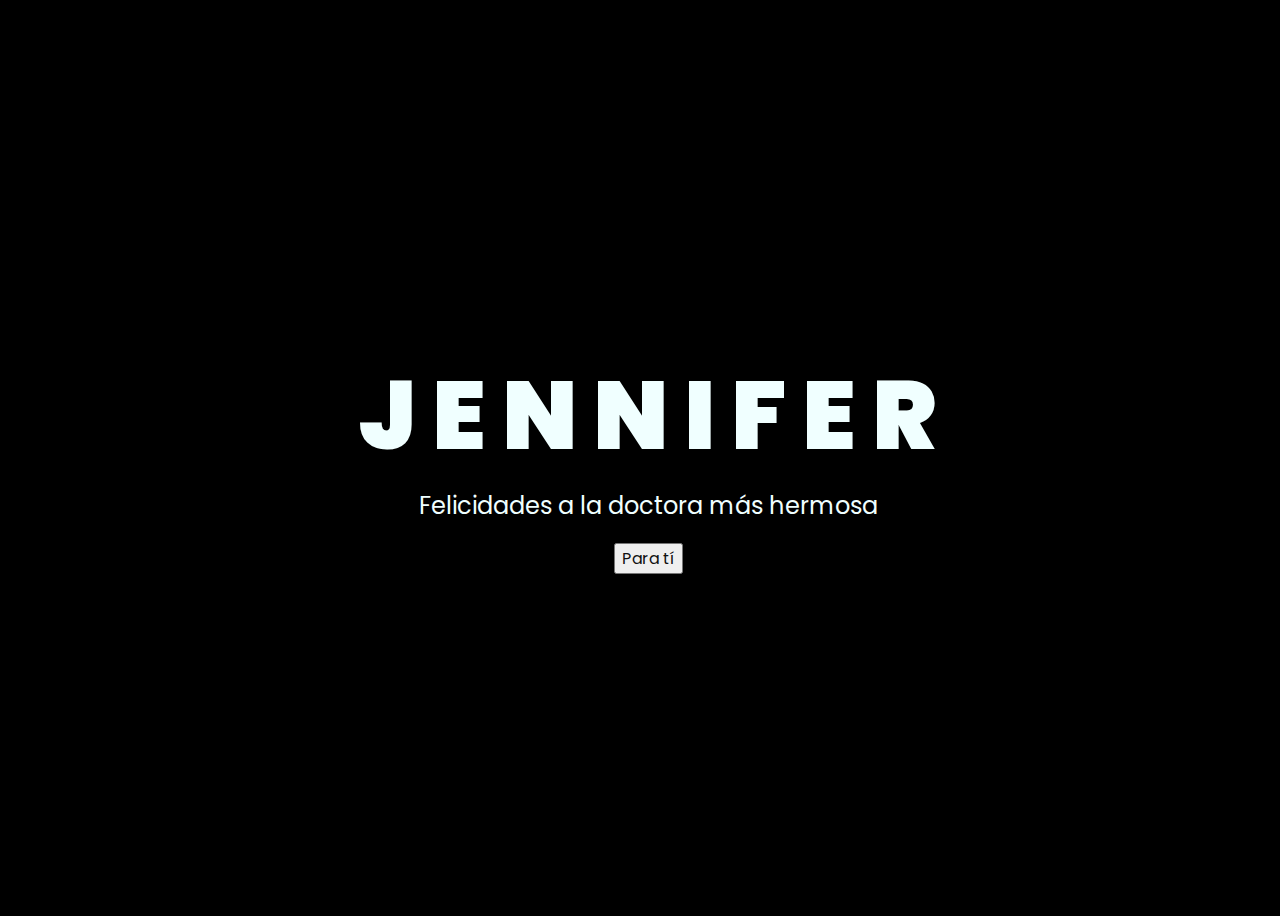
<file: index.html>
<!DOCTYPE html>
<html lang="en">
<head>
    <meta charset="UTF-8">
    <meta http-equiv="X-UA-Compatible" content="IE=edge">
    <meta name="viewport" content="width=device-width, initial-scale=1.0">
    <link rel="stylesheet" href="css/style.css">
    <link rel="icon" href="img/flowers.png" type="image/x-icon">
    <title>Flowers</title>
</head>
<body>
    <div class="greetings">
    <!-- silahkan menambah kata sesuai keinginan dengan <span>text...</span -->
        <span>J</span>
        <span>E</span>
        <span>N</span>
        <span>N</span>
        <span>I</span>
        <span>F</span>
        <span>E</span>
        <span>R</span>
    </div>
    <div class="description">
        <span>Felicidades a la doctora más hermosa</span>
    </div>
    <div class="button">
        <button>
            <a href="flower.html">Para tí</a>
        </button>
        
    </div>
</body>
</html>
</file>
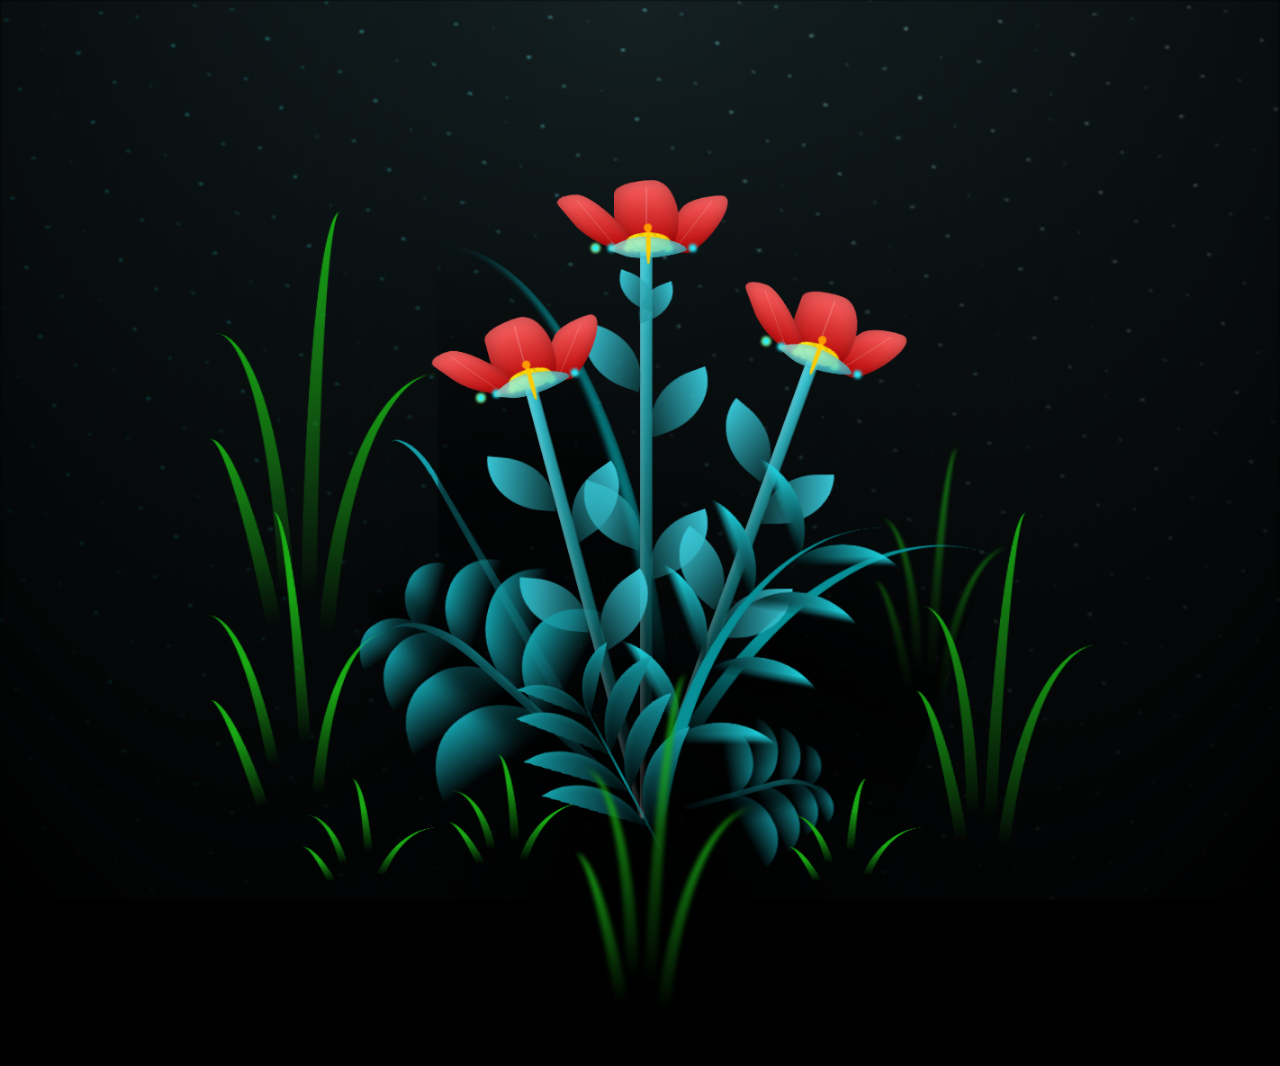
<file: flower.html>
<!DOCTYPE html>
<html lang="en">
<head>
    <meta charset="UTF-8">
    <meta http-equiv="X-UA-Compatible" content="IE=edge">
    <meta name="viewport" content="width=device-width, initial-scale=1.0">
    <link rel="stylesheet" href="css/main.css">
    <link rel="icon" href="img/flowers.png" type="image/x-icon">
    <title>flowers</title>
</head>
<body class="container">
  <!-- Pembuat code: https://codepen.io/mdusmanansari/pen/BamepLe -->
    <div class="night"></div>
    <div class="flowers">
      <div class="flower flower--1">
        <div class="flower__leafs flower__leafs--1">
          <div class="flower__leaf flower__leaf--1"></div>
          <div class="flower__leaf flower__leaf--2"></div>
          <div class="flower__leaf flower__leaf--3"></div>
          <div class="flower__leaf flower__leaf--4"></div>
          <div class="flower__white-circle"></div>
  
          <div class="flower__light flower__light--1"></div>
          <div class="flower__light flower__light--2"></div>
          <div class="flower__light flower__light--3"></div>
          <div class="flower__light flower__light--4"></div>
          <div class="flower__light flower__light--5"></div>
          <div class="flower__light flower__light--6"></div>
          <div class="flower__light flower__light--7"></div>
          <div class="flower__light flower__light--8"></div>
  
        </div>
        <div class="flower__white-circle">
          <div class="flower__stamens"></div> <!-- Estambres -->
          <div class="flower__pistil"></div>  <!-- Pistilo -->
        </div>
        <div class="flower__line">
          <div class="flower__line__leaf flower__line__leaf--1"></div>
          <div class="flower__line__leaf flower__line__leaf--2"></div>
          <div class="flower__line__leaf flower__line__leaf--3"></div>
          <div class="flower__line__leaf flower__line__leaf--4"></div>
          <div class="flower__line__leaf flower__line__leaf--5"></div>
          <div class="flower__line__leaf flower__line__leaf--6"></div>
        </div>
      </div>
  
      <div class="flower flower--2">
        <div class="flower__leafs flower__leafs--2">
          <div class="flower__leaf flower__leaf--1"></div>
          <div class="flower__leaf flower__leaf--2"></div>
          <div class="flower__leaf flower__leaf--3"></div>
          <div class="flower__leaf flower__leaf--4"></div>
          <div class="flower__white-circle"></div>
  
          <div class="flower__light flower__light--1"></div>
          <div class="flower__light flower__light--2"></div>
          <div class="flower__light flower__light--3"></div>
          <div class="flower__light flower__light--4"></div>
          <div class="flower__light flower__light--5"></div>
          <div class="flower__light flower__light--6"></div>
          <div class="flower__light flower__light--7"></div>
          <div class="flower__light flower__light--8"></div>
  
        </div>
        <div class="flower__white-circle">
          <div class="flower__stamens"></div> <!-- Estambres -->
          <div class="flower__pistil"></div>  <!-- Pistilo -->
        </div>
        <div class="flower__line">
          <div class="flower__line__leaf flower__line__leaf--1"></div>
          <div class="flower__line__leaf flower__line__leaf--2"></div>
          <div class="flower__line__leaf flower__line__leaf--3"></div>
          <div class="flower__line__leaf flower__line__leaf--4"></div>
        </div>
      </div>
  
      <div class="flower flower--3">
        <div class="flower__leafs flower__leafs--3">
          <div class="flower__leaf flower__leaf--1"></div>
          <div class="flower__leaf flower__leaf--2"></div>
          <div class="flower__leaf flower__leaf--3"></div>
          <div class="flower__leaf flower__leaf--4"></div>
          <div class="flower__white-circle"></div>
  
          <div class="flower__light flower__light--1"></div>
          <div class="flower__light flower__light--2"></div>
          <div class="flower__light flower__light--3"></div>
          <div class="flower__light flower__light--4"></div>
          <div class="flower__light flower__light--5"></div>
          <div class="flower__light flower__light--6"></div>
          <div class="flower__light flower__light--7"></div>
          <div class="flower__light flower__light--8"></div>
  
        </div>
        <div class="flower__line">
          <div class="flower__line__leaf flower__line__leaf--1"></div>
          <div class="flower__line__leaf flower__line__leaf--2"></div>
          <div class="flower__line__leaf flower__line__leaf--3"></div>
          <div class="flower__line__leaf flower__line__leaf--4"></div>
        </div>
        <div class="flower__white-circle">
          <div class="flower__stamens"></div> <!-- Estambres -->
          <div class="flower__pistil"></div>  <!-- Pistilo -->
        </div>
      </div>
  
      <div class="grow-ans" style="--d:1.2s">
        <div class="flower__g-long">
          <div class="flower__g-long__top"></div>
          <div class="flower__g-long__bottom"></div>
        </div>
      </div>
  
      <div class="growing-grass">
        <div class="flower__grass flower__grass--1">
          <div class="flower__grass--top"></div>
          <div class="flower__grass--bottom"></div>
          <div class="flower__grass__leaf flower__grass__leaf--1"></div>
          <div class="flower__grass__leaf flower__grass__leaf--2"></div>
          <div class="flower__grass__leaf flower__grass__leaf--3"></div>
          <div class="flower__grass__leaf flower__grass__leaf--4"></div>
          <div class="flower__grass__leaf flower__grass__leaf--5"></div>
          <div class="flower__grass__leaf flower__grass__leaf--6"></div>
          <div class="flower__grass__leaf flower__grass__leaf--7"></div>
          <div class="flower__grass__leaf flower__grass__leaf--8"></div>
          <div class="flower__grass__overlay"></div>
        </div>
      </div>
  
      <div class="growing-grass">
        <div class="flower__grass flower__grass--2">
          <div class="flower__grass--top"></div>
          <div class="flower__grass--bottom"></div>
          <div class="flower__grass__leaf flower__grass__leaf--1"></div>
          <div class="flower__grass__leaf flower__grass__leaf--2"></div>
          <div class="flower__grass__leaf flower__grass__leaf--3"></div>
          <div class="flower__grass__leaf flower__grass__leaf--4"></div>
          <div class="flower__grass__leaf flower__grass__leaf--5"></div>
          <div class="flower__grass__leaf flower__grass__leaf--6"></div>
          <div class="flower__grass__leaf flower__grass__leaf--7"></div>
          <div class="flower__grass__leaf flower__grass__leaf--8"></div>
          <div class="flower__grass__overlay"></div>
        </div>
      </div>
  
      <div class="grow-ans" style="--d:2.4s">
        <div class="flower__g-right flower__g-right--1">
          <div class="leaf"></div>
        </div>
      </div>
  
      <div class="grow-ans" style="--d:2.8s">
        <div class="flower__g-right flower__g-right--2">
          <div class="leaf"></div>
        </div>
      </div>
  
      <div class="grow-ans" style="--d:2.8s">
        <div class="flower__g-front">
          <div class="flower__g-front__leaf-wrapper flower__g-front__leaf-wrapper--1">
            <div class="flower__g-front__leaf"></div>
          </div>
          <div class="flower__g-front__leaf-wrapper flower__g-front__leaf-wrapper--2">
            <div class="flower__g-front__leaf"></div>
          </div>
          <div class="flower__g-front__leaf-wrapper flower__g-front__leaf-wrapper--3">
            <div class="flower__g-front__leaf"></div>
          </div>
          <div class="flower__g-front__leaf-wrapper flower__g-front__leaf-wrapper--4">
            <div class="flower__g-front__leaf"></div>
          </div>
          <div class="flower__g-front__leaf-wrapper flower__g-front__leaf-wrapper--5">
            <div class="flower__g-front__leaf"></div>
          </div>
          <div class="flower__g-front__leaf-wrapper flower__g-front__leaf-wrapper--6">
            <div class="flower__g-front__leaf"></div>
          </div>
          <div class="flower__g-front__leaf-wrapper flower__g-front__leaf-wrapper--7">
            <div class="flower__g-front__leaf"></div>
          </div>
          <div class="flower__g-front__leaf-wrapper flower__g-front__leaf-wrapper--8">
            <div class="flower__g-front__leaf"></div>
          </div>
          <div class="flower__g-front__line"></div>
        </div>
      </div>
  
      <div class="grow-ans" style="--d:3.2s">
        <div class="flower__g-fr">
          <div class="leaf"></div>
          <div class="flower__g-fr__leaf flower__g-fr__leaf--1"></div>
          <div class="flower__g-fr__leaf flower__g-fr__leaf--2"></div>
          <div class="flower__g-fr__leaf flower__g-fr__leaf--3"></div>
          <div class="flower__g-fr__leaf flower__g-fr__leaf--4"></div>
          <div class="flower__g-fr__leaf flower__g-fr__leaf--5"></div>
          <div class="flower__g-fr__leaf flower__g-fr__leaf--6"></div>
          <div class="flower__g-fr__leaf flower__g-fr__leaf--7"></div>
          <div class="flower__g-fr__leaf flower__g-fr__leaf--8"></div>
        </div>
      </div>
  
      <div class="long-g long-g--0">
        <div class="grow-ans" style="--d:3s">
          <div class="leaf leaf--0"></div>
        </div>
        <div class="grow-ans" style="--d:2.2s">
          <div class="leaf leaf--1"></div>
        </div>
        <div class="grow-ans" style="--d:3.4s">
          <div class="leaf leaf--2"></div>
        </div>
        <div class="grow-ans" style="--d:3.6s">
          <div class="leaf leaf--3"></div>
        </div>
      </div>
  
      <div class="long-g long-g--1">
        <div class="grow-ans" style="--d:3.6s">
          <div class="leaf leaf--0"></div>
        </div>
        <div class="grow-ans" style="--d:3.8s">
          <div class="leaf leaf--1"></div>
        </div>
        <div class="grow-ans" style="--d:4s">
          <div class="leaf leaf--2"></div>
        </div>
        <div class="grow-ans" style="--d:4.2s">
          <div class="leaf leaf--3"></div>
        </div>
      </div>
  
      <div class="long-g long-g--2">
        <div class="grow-ans" style="--d:4s">
          <div class="leaf leaf--0"></div>
        </div>
        <div class="grow-ans" style="--d:4.2s">
          <div class="leaf leaf--1"></div>
        </div>
        <div class="grow-ans" style="--d:4.4s">
          <div class="leaf leaf--2"></div>
        </div>
        <div class="grow-ans" style="--d:4.6s">
          <div class="leaf leaf--3"></div>
        </div>
      </div>
  
      <div class="long-g long-g--3">
        <div class="grow-ans" style="--d:4s">
          <div class="leaf leaf--0"></div>
        </div>
        <div class="grow-ans" style="--d:4.2s">
          <div class="leaf leaf--1"></div>
        </div>
        <div class="grow-ans" style="--d:3s">
          <div class="leaf leaf--2"></div>
        </div>
        <div class="grow-ans" style="--d:3.6s">
          <div class="leaf leaf--3"></div>
        </div>
      </div>
  
      <div class="long-g long-g--4">
        <div class="grow-ans" style="--d:4s">
          <div class="leaf leaf--0"></div>
        </div>
        <div class="grow-ans" style="--d:4.2s">
          <div class="leaf leaf--1"></div>
        </div>
        <div class="grow-ans" style="--d:3s">
          <div class="leaf leaf--2"></div>
        </div>
        <div class="grow-ans" style="--d:3.6s">
          <div class="leaf leaf--3"></div>
        </div>
      </div>
  
      <div class="long-g long-g--5">
        <div class="grow-ans" style="--d:4s">
          <div class="leaf leaf--0"></div>
        </div>
        <div class="grow-ans" style="--d:4.2s">
          <div class="leaf leaf--1"></div>
        </div>
        <div class="grow-ans" style="--d:3s">
          <div class="leaf leaf--2"></div>
        </div>
        <div class="grow-ans" style="--d:3.6s">
          <div class="leaf leaf--3"></div>
        </div>
      </div>
  
      <div class="long-g long-g--6">
        <div class="grow-ans" style="--d:4.2s">
          <div class="leaf leaf--0"></div>
        </div>
        <div class="grow-ans" style="--d:4.4s">
          <div class="leaf leaf--1"></div>
        </div>
        <div class="grow-ans" style="--d:4.6s">
          <div class="leaf leaf--2"></div>
        </div>
        <div class="grow-ans" style="--d:4.8s">
          <div class="leaf leaf--3"></div>
        </div>
      </div>
  
      <div class="long-g long-g--7">
        <div class="grow-ans" style="--d:3s">
          <div class="leaf leaf--0"></div>
        </div>
        <div class="grow-ans" style="--d:3.2s">
          <div class="leaf leaf--1"></div>
        </div>
        <div class="grow-ans" style="--d:3.5s">
          <div class="leaf leaf--2"></div>
        </div>
        <div class="grow-ans" style="--d:3.6s">
          <div class="leaf leaf--3"></div>
        </div>
      </div>
    </div>
    <script src="main.js"></script>
  </body>
</html>
</file>
<file: css/style.css>
@import url('https://fonts.googleapis.com/css2?family=Poppins:ital,wght@0,500;1,900&display=swap');
*{
    font-family: 'Poppins',cursive;
}
body{
    color: azure;
    width: 100%;
    height: 100vh;
    display: flex;
    flex-direction: column;
    align-items: center;
    justify-content: center;
    background-color: black;
}
.greetings{
    font-size: 6rem;
    font-weight: 900;
}
.greetings > span{
    animation: glow 2.5s ease-in-out infinite;
}
@keyframes glow{
    0%, 100%{
        color: #fff;
        text-shadow: 0 0 12px #39c6d6, 0 0 50px #39c6d6, 0 0 100px #39c6d6;
    }
    10%, 90%{
        color: #111;
        text-shadow: none;
    }
}
.greetings > span:nth-child(2){
    animation-delay: .3s ;
}
.greetings > span:nth-child(3){
    animation-delay: .4s ;
}
.greetings > span:nth-child(4){
    animation-delay: .6s;
}
.greetings > span:nth-child(5){
    animation-delay: 8s;
}
.greetings > span:nth-child(6){
    animation-delay: 1s;
}
.greetings > span:nth-child(7){
    animation-delay: 1.2s;
}

.description{
    font-size: 1.5rem;
    margin-bottom: 20px;
}

.button a{
    text-decoration: none;
    font-size: 1rem;
    color: #111;
}

@media screen and (max-width:574px){
    .greetings{
        display: block;
        font-size: 3rem;
        font-weight: 500;
        text-align: center;
    }
    .description{
        font-size: 1rem;
    }
    
    .button a{
        font-size: .5rem;
    }
}
</file>
<file: css/main.css>
*,
*::after,
*::before {
  padding: 0;
  margin: 0;
  box-sizing: border-box;
}

:root {
  --dark-color: #000;
}

body {
  display: flex;
  align-items: flex-end;
  justify-content: center;
  min-height: 100vh;
  background-color: var(--dark-color);
  overflow: hidden;
  perspective: 1000px;
}

.night {
  position: fixed;
  left: 50%;
  top: 0;
  transform: translateX(-50%);
  width: 100%;
  height: 100%;
  filter: blur(0.1vmin);
  background-image: radial-gradient(ellipse at top, transparent 0%, var(--dark-color)), radial-gradient(ellipse at bottom, var(--dark-color), rgba(145, 233, 255, 0.2)), repeating-linear-gradient(220deg, rgb(0, 0, 0) 0px, rgb(0, 0, 0) 19px, transparent 19px, transparent 22px), repeating-linear-gradient(189deg, rgb(0, 0, 0) 0px, rgb(0, 0, 0) 19px, transparent 19px, transparent 22px), repeating-linear-gradient(148deg, rgb(0, 0, 0) 0px, rgb(0, 0, 0) 19px, transparent 19px, transparent 22px), linear-gradient(90deg, rgb(0, 255, 250), rgb(240, 240, 240));
}

.flowers {
  position: relative;
  transform: scale(0.9);
}

.flower {
  position: absolute;
  bottom: 10vmin;
  transform-origin: bottom center;
  z-index: 10;
  --fl-speed: 0.8s;
}
.flower--1 {
  -webkit-animation: moving-flower-1 4s linear infinite;
          animation: moving-flower-1 4s linear infinite;
}
.flower--1 .flower__line {
  height: 70vmin;
  -webkit-animation-delay: 0.3s;
          animation-delay: 0.3s;
}
.flower--1 .flower__line__leaf--1 {
  -webkit-animation: blooming-leaf-right var(--fl-speed) 1.6s backwards;
          animation: blooming-leaf-right var(--fl-speed) 1.6s backwards;
}
.flower--1 .flower__line__leaf--2 {
  -webkit-animation: blooming-leaf-right var(--fl-speed) 1.4s backwards;
          animation: blooming-leaf-right var(--fl-speed) 1.4s backwards;
}
.flower--1 .flower__line__leaf--3 {
  -webkit-animation: blooming-leaf-left var(--fl-speed) 1.2s backwards;
          animation: blooming-leaf-left var(--fl-speed) 1.2s backwards;
}
.flower--1 .flower__line__leaf--4 {
  -webkit-animation: blooming-leaf-left var(--fl-speed) 1s backwards;
          animation: blooming-leaf-left var(--fl-speed) 1s backwards;
}
.flower--1 .flower__line__leaf--5 {
  -webkit-animation: blooming-leaf-right var(--fl-speed) 1.8s backwards;
          animation: blooming-leaf-right var(--fl-speed) 1.8s backwards;
}
.flower--1 .flower__line__leaf--6 {
  -webkit-animation: blooming-leaf-left var(--fl-speed) 2s backwards;
          animation: blooming-leaf-left var(--fl-speed) 2s backwards;
}
.flower--2 {
  left: 50%;
  transform: rotate(20deg);
  -webkit-animation: moving-flower-2 4s linear infinite;
          animation: moving-flower-2 4s linear infinite;
}
.flower--2 .flower__line {
  height: 60vmin;
  -webkit-animation-delay: 0.6s;
          animation-delay: 0.6s;
}
.flower--2 .flower__line__leaf--1 {
  -webkit-animation: blooming-leaf-right var(--fl-speed) 1.9s backwards;
          animation: blooming-leaf-right var(--fl-speed) 1.9s backwards;
}
.flower--2 .flower__line__leaf--2 {
  -webkit-animation: blooming-leaf-right var(--fl-speed) 1.7s backwards;
          animation: blooming-leaf-right var(--fl-speed) 1.7s backwards;
}
.flower--2 .flower__line__leaf--3 {
  -webkit-animation: blooming-leaf-left var(--fl-speed) 1.5s backwards;
          animation: blooming-leaf-left var(--fl-speed) 1.5s backwards;
}
.flower--2 .flower__line__leaf--4 {
  -webkit-animation: blooming-leaf-left var(--fl-speed) 1.3s backwards;
          animation: blooming-leaf-left var(--fl-speed) 1.3s backwards;
}
.flower--3 {
  left: 50%;
  transform: rotate(-15deg);
  -webkit-animation: moving-flower-3 4s linear infinite;
          animation: moving-flower-3 4s linear infinite;
}
.flower--3 .flower__line {
  -webkit-animation-delay: 0.9s;
          animation-delay: 0.9s;
}
.flower--3 .flower__line__leaf--1 {
  -webkit-animation: blooming-leaf-right var(--fl-speed) 2.5s backwards;
          animation: blooming-leaf-right var(--fl-speed) 2.5s backwards;
}
.flower--3 .flower__line__leaf--2 {
  -webkit-animation: blooming-leaf-right var(--fl-speed) 2.3s backwards;
          animation: blooming-leaf-right var(--fl-speed) 2.3s backwards;
}
.flower--3 .flower__line__leaf--3 {
  -webkit-animation: blooming-leaf-left var(--fl-speed) 2.1s backwards;
          animation: blooming-leaf-left var(--fl-speed) 2.1s backwards;
}
.flower--3 .flower__line__leaf--4 {
  -webkit-animation: blooming-leaf-left var(--fl-speed) 1.9s backwards;
          animation: blooming-leaf-left var(--fl-speed) 1.9s backwards;
}
.flower__leafs {
  position: relative;
  -webkit-animation: blooming-flower 2s backwards;
          animation: blooming-flower 2s backwards;
}
.flower__leafs--1 {
  -webkit-animation-delay: 1.1s;
          animation-delay: 1.1s;
}
.flower__leafs--2 {
  -webkit-animation-delay: 1.4s;
          animation-delay: 1.4s;
}
.flower__leafs--3 {
  -webkit-animation-delay: 1.7s;
          animation-delay: 1.7s;
}
.flower__leafs::after {
  content: "";
  position: absolute;
  left: 0;
  top: 0;
  transform: translate(-50%, -100%);
  width: 8vmin;
  height: 8vmin;
  background-color: #;
  filter: blur(10vmin);
}
.flower__leaf::before {
  content: '';
  position: absolute;
  top: 10%;
  left: 50%;
  width: 1px;
  height: 80%;
  background-color: rgba(255, 255, 255, 0.3);
  transform: translateX(-50%);
}
.flower__leaf {
  position: absolute;
  bottom: 0;
  left: 50%;
  width: 8vmin;
  height: 11vmin;
  border-radius: 60% 40% 20% 80%/20% 60% 40% 50%;
  background-color: #ff4d4d;
  background-image: linear-gradient(to top, #b30000, #ff6666);
  transform-origin: bottom center;
  opacity: 1;
  box-shadow: inset 0 0 2vmin rgba(0, 0, 0, 0.3);
}
.flower__leaf--1 {
  transform: translate(-10%, 1%) rotateY(40deg) rotateX(-50deg);
}
.flower__leaf--2 {
  transform: translate(-50%, -4%) rotateX(40deg);
}
.flower__leaf--3 {
  transform: translate(-90%, 0%) rotateY(45deg) rotateX(50deg);
}
.flower__leaf--4 {
  width: 8vmin;
  height: 8vmin;
  transform-origin: bottom left;
  border-radius: 60% 40% 20% 80%/20% 60% 40% 50%;
  transform: translate(0%, 18%) rotateX(70deg) rotate(-43deg);
  background-image: linear-gradient(to top, #39c6d6, #a7ffee);
  z-index: 1;
  opacity: 0.8;
}
.flower__white-circle {
  position: absolute;
  left: -3.5vmin;
  top: -3vmin;
  width: 9vmin;
  height: 4vmin;
  border-radius: 50%;
  background-color: #yellow;
}
.flower__white-circle::after {
  content: "";
  position: absolute;
  left: 50%;
  top: 45%;
  transform: translate(-50%, -50%);
  width: 60%;
  height: 60%;
  border-radius: inherit;
  background-image: repeating-linear-gradient(135deg, rgba(0, 0, 0, 0.03) 0px, rgba(0, 0, 0, 0.03) 1px, transparent 1px, transparent 12px), repeating-linear-gradient(45deg, rgba(0, 0, 0, 0.03) 0px, rgba(0, 0, 0, 0.03) 1px, transparent 1px, transparent 12px), repeating-linear-gradient(67.5deg, rgba(0, 0, 0, 0.03) 0px, rgba(0, 0, 0, 0.03) 1px, transparent 1px, transparent 12px), repeating-linear-gradient(135deg, rgba(0, 0, 0, 0.03) 0px, rgba(0, 0, 0, 0.03) 1px, transparent 1px, transparent 12px), repeating-linear-gradient(45deg, rgba(0, 0, 0, 0.03) 0px, rgba(0, 0, 0, 0.03) 1px, transparent 1px, transparent 12px), repeating-linear-gradient(112.5deg, rgba(0, 0, 0, 0.03) 0px, rgba(0, 0, 0, 0.03) 1px, transparent 1px, transparent 12px), repeating-linear-gradient(112.5deg, rgba(0, 0, 0, 0.03) 0px, rgba(0, 0, 0, 0.03) 1px, transparent 1px, transparent 12px), repeating-linear-gradient(45deg, rgba(0, 0, 0, 0.03) 0px, rgba(0, 0, 0, 0.03) 1px, transparent 1px, transparent 12px), repeating-linear-gradient(22.5deg, rgba(0, 0, 0, 0.03) 0px, rgba(0, 0, 0, 0.03) 1px, transparent 1px, transparent 12px), repeating-linear-gradient(45deg, rgba(0, 0, 0, 0.03) 0px, rgba(0, 0, 0, 0.03) 1px, transparent 1px, transparent 12px), repeating-linear-gradient(22.5deg, rgba(0, 0, 0, 0.03) 0px, rgba(0, 0, 0, 0.03) 1px, transparent 1px, transparent 12px), repeating-linear-gradient(135deg, rgba(0, 0, 0, 0.03) 0px, rgba(0, 0, 0, 0.03) 1px, transparent 1px, transparent 12px), repeating-linear-gradient(157.5deg, rgba(0, 0, 0, 0.03) 0px, rgba(0, 0, 0, 0.03) 1px, transparent 1px, transparent 12px), repeating-linear-gradient(67.5deg, rgba(0, 0, 0, 0.03) 0px, rgba(0, 0, 0, 0.03) 1px, transparent 1px, transparent 12px), repeating-linear-gradient(67.5deg, rgba(0, 0, 0, 0.03) 0px, rgba(0, 0, 0, 0.03) 1px, transparent 1px, transparent 12px), linear-gradient(90deg, rgb(255, 235, 18), rgb(255, 206, 0));
}
.flower__stamens {
  position: absolute;
  top: 50%;
  left: 50%;
  transform: translate(-50%, -50%);
  width: 4vmin;
  height: 4vmin;
  display: flex;
  justify-content: space-around;
  align-items: center;
}

.flower__stamens::before, 
.flower__stamens::after {
  content: '';
  position: absolute;
  width: 0.3vmin;
  height: 3vmin;
  background-color: #a0522d; /* Color marrón para los filamentos */
  border-radius: 50%;
  transform-origin: bottom center;
  transform: rotate(20deg); /* Ajusta el ángulo de los estambres */
}

.flower__stamens::before {
  transform: rotate(-20deg);
}
.flower__pistil {
  position: absolute;
  top: 50%;
  left: 50%;
  transform: translate(-50%, -50%);
  width: 0.5vmin;
  height: 5vmin;
  background-color: #ffcc00; /* Amarillo para el pistilo */
  border-radius: 50%;
  z-index: 1; /* Aparece sobre los estambres */
}

.flower__pistil::after {
  content: '';
  position: absolute;
  top: 0;
  left: 50%;
  transform: translateX(-50%);
  width: 1vmin;
  height: 1vmin;
  background-color: #ff9900; /* Color más oscuro para la punta */
  border-radius: 50%;
}
.flower__line {
  height: 55vmin;
  width: 1.5vmin;
  background-image: linear-gradient(to left, rgba(0, 0, 0, 0.2), transparent, rgba(255, 255, 255, 0.2)), linear-gradient(to top, transparent 10%, #14757a, #39c6d6);
  box-shadow: inset 0 0 2px rgba(0, 0, 0, 0.5);
  -webkit-animation: grow-flower-tree 4s backwards;
          animation: grow-flower-tree 4s backwards;
}
.flower__line__leaf {
  --w: 7vmin;
  --h: calc(var(--w) + 2vmin);
  position: absolute;
  top: 20%;
  left: 90%;
  width: var(--w);
  height: var(--h);
  border-top-right-radius: var(--h);
  border-bottom-left-radius: var(--h);
  background-image: linear-gradient(to top, rgba(20, 117, 122, 0.4), #39c6d6);
}
.flower__line__leaf--1 {
  transform: rotate(70deg) rotateY(30deg);
}
.flower__line__leaf--2 {
  top: 45%;
  transform: rotate(70deg) rotateY(30deg);
}
.flower__line__leaf--3, .flower__line__leaf--4, .flower__line__leaf--6 {
  border-top-right-radius: 0;
  border-bottom-left-radius: 0;
  border-top-left-radius: var(--h);
  border-bottom-right-radius: var(--h);
  left: -460%;
  top: 12%;
  transform: rotate(-70deg) rotateY(30deg);
}
.flower__line__leaf--4 {
  top: 40%;
}
.flower__line__leaf--5 {
  top: 0;
  transform-origin: left;
  transform: rotate(70deg) rotateY(30deg) scale(0.6);
}
.flower__line__leaf--6 {
  top: -2%;
  left: -450%;
  transform-origin: right;
  transform: rotate(-70deg) rotateY(30deg) scale(0.6);
}
.flower__light {
  position: absolute;
  bottom: 0vmin;
  width: 1vmin;
  height: 1vmin;
  background-color: rgb(255, 251, 0);
  border-radius: 50%;
  filter: blur(0.2vmin);
  -webkit-animation: light-ans 4s linear infinite backwards;
          animation: light-ans 4s linear infinite backwards;
}
.flower__light:nth-child(odd) {
  background-color: #23f0ff;
}
.flower__light--1 {
  left: -2vmin;
  -webkit-animation-delay: 1s;
          animation-delay: 1s;
}
.flower__light--2 {
  left: 3vmin;
  -webkit-animation-delay: 0.5s;
          animation-delay: 0.5s;
}
.flower__light--3 {
  left: -6vmin;
  -webkit-animation-delay: 0.3s;
          animation-delay: 0.3s;
}
.flower__light--4 {
  left: 6vmin;
  -webkit-animation-delay: 0.9s;
          animation-delay: 0.9s;
}
.flower__light--5 {
  left: -1vmin;
  -webkit-animation-delay: 1.5s;
          animation-delay: 1.5s;
}
.flower__light--6 {
  left: -4vmin;
  -webkit-animation-delay: 3s;
          animation-delay: 3s;
}
.flower__light--7 {
  left: 3vmin;
  -webkit-animation-delay: 2s;
          animation-delay: 2s;
}
.flower__light--8 {
  left: -6vmin;
  -webkit-animation-delay: 3.5s;
          animation-delay: 3.5s;
}
.flower__grass {
  --c: #159faa;
  --line-w: 1.5vmin;
  position: absolute;
  bottom: 12vmin;
  left: -7vmin;
  display: flex;
  flex-direction: column;
  align-items: flex-end;
  z-index: 20;
  transform-origin: bottom center;
  transform: rotate(-48deg) rotateY(40deg);
}
.flower__grass--1 {
  -webkit-animation: moving-grass 2s linear infinite;
          animation: moving-grass 2s linear infinite;
}
.flower__grass--2 {
  left: 2vmin;
  bottom: 10vmin;
  transform: scale(0.5) rotate(75deg) rotateX(10deg) rotateY(-200deg);
  opacity: 0.8;
  z-index: 0;
  -webkit-animation: moving-grass--2 1.5s linear infinite;
          animation: moving-grass--2 1.5s linear infinite;
}
.flower__grass--top {
  width: 7vmin;
  height: 10vmin;
  border-top-right-radius: 100%;
  border-right: var(--line-w) solid var(--c);
  transform-origin: bottom center;
  transform: rotate(-2deg);
}
.flower__grass--bottom {
  margin-top: -2px;
  width: var(--line-w);
  height: 25vmin;
  background-image: linear-gradient(to top, transparent, var(--c));
}
.flower__grass__leaf {
  --size: 10vmin;
  position: absolute;
  width: calc(var(--size) * 2.1);
  height: var(--size);
  border-top-left-radius: var(--size);
  border-top-right-radius: var(--size);
  background-image: linear-gradient(to top, transparent, transparent 30%, var(--c));
  z-index: 100;
}
.flower__grass__leaf--1 {
  top: -6%;
  left: 30%;
  --size: 6vmin;
  transform: rotate(-20deg);
  -webkit-animation: growing-grass-ans--1 2s 2.6s backwards;
          animation: growing-grass-ans--1 2s 2.6s backwards;
}
@-webkit-keyframes growing-grass-ans--1 {
  0% {
    transform-origin: bottom left;
    transform: rotate(-20deg) scale(0);
  }
}
@keyframes growing-grass-ans--1 {
  0% {
    transform-origin: bottom left;
    transform: rotate(-20deg) scale(0);
  }
}
.flower__grass__leaf--2 {
  top: -5%;
  left: -110%;
  --size: 6vmin;
  transform: rotate(10deg);
  -webkit-animation: growing-grass-ans--2 2s 2.4s linear backwards;
          animation: growing-grass-ans--2 2s 2.4s linear backwards;
}
@-webkit-keyframes growing-grass-ans--2 {
  0% {
    transform-origin: bottom right;
    transform: rotate(10deg) scale(0);
  }
}
@keyframes growing-grass-ans--2 {
  0% {
    transform-origin: bottom right;
    transform: rotate(10deg) scale(0);
  }
}
.flower__grass__leaf--3 {
  top: 5%;
  left: 60%;
  --size: 8vmin;
  transform: rotate(-18deg) rotateX(-20deg);
  -webkit-animation: growing-grass-ans--3 2s 2.2s linear backwards;
          animation: growing-grass-ans--3 2s 2.2s linear backwards;
}
@-webkit-keyframes growing-grass-ans--3 {
  0% {
    transform-origin: bottom left;
    transform: rotate(-18deg) rotateX(-20deg) scale(0);
  }
}
@keyframes growing-grass-ans--3 {
  0% {
    transform-origin: bottom left;
    transform: rotate(-18deg) rotateX(-20deg) scale(0);
  }
}
.flower__grass__leaf--4 {
  top: 6%;
  left: -135%;
  --size: 8vmin;
  transform: rotate(2deg);
  -webkit-animation: growing-grass-ans--4 2s 2s linear backwards;
          animation: growing-grass-ans--4 2s 2s linear backwards;
}
@-webkit-keyframes growing-grass-ans--4 {
  0% {
    transform-origin: bottom right;
    transform: rotate(2deg) scale(0);
  }
}
@keyframes growing-grass-ans--4 {
  0% {
    transform-origin: bottom right;
    transform: rotate(2deg) scale(0);
  }
}
.flower__grass__leaf--5 {
  top: 20%;
  left: 60%;
  --size: 10vmin;
  transform: rotate(-24deg) rotateX(-20deg);
  -webkit-animation: growing-grass-ans--5 2s 1.8s linear backwards;
          animation: growing-grass-ans--5 2s 1.8s linear backwards;
}
@-webkit-keyframes growing-grass-ans--5 {
  0% {
    transform-origin: bottom left;
    transform: rotate(-24deg) rotateX(-20deg) scale(0);
  }
}
@keyframes growing-grass-ans--5 {
  0% {
    transform-origin: bottom left;
    transform: rotate(-24deg) rotateX(-20deg) scale(0);
  }
}
.flower__grass__leaf--6 {
  top: 22%;
  left: -180%;
  --size: 10vmin;
  transform: rotate(10deg);
  -webkit-animation: growing-grass-ans--6 2s 1.6s linear backwards;
          animation: growing-grass-ans--6 2s 1.6s linear backwards;
}
@-webkit-keyframes growing-grass-ans--6 {
  0% {
    transform-origin: bottom right;
    transform: rotate(10deg) scale(0);
  }
}
@keyframes growing-grass-ans--6 {
  0% {
    transform-origin: bottom right;
    transform: rotate(10deg) scale(0);
  }
}
.flower__grass__leaf--7 {
  top: 39%;
  left: 70%;
  --size: 10vmin;
  transform: rotate(-10deg);
  -webkit-animation: growing-grass-ans--7 2s 1.4s linear backwards;
          animation: growing-grass-ans--7 2s 1.4s linear backwards;
}
@-webkit-keyframes growing-grass-ans--7 {
  0% {
    transform-origin: bottom left;
    transform: rotate(-10deg) scale(0);
  }
}
@keyframes growing-grass-ans--7 {
  0% {
    transform-origin: bottom left;
    transform: rotate(-10deg) scale(0);
  }
}
.flower__grass__leaf--8 {
  top: 40%;
  left: -215%;
  --size: 11vmin;
  transform: rotate(10deg);
  -webkit-animation: growing-grass-ans--8 2s 1.2s linear backwards;
          animation: growing-grass-ans--8 2s 1.2s linear backwards;
}
@-webkit-keyframes growing-grass-ans--8 {
  0% {
    transform-origin: bottom right;
    transform: rotate(10deg) scale(0);
  }
}
@keyframes growing-grass-ans--8 {
  0% {
    transform-origin: bottom right;
    transform: rotate(10deg) scale(0);
  }
}
.flower__grass__overlay {
  position: absolute;
  top: -10%;
  right: 0%;
  width: 100%;
  height: 100%;
  background-color: rgba(0, 0, 0, 0.6);
  filter: blur(1.5vmin);
  z-index: 100;
}
.flower__g-long {
  --w: 2vmin;
  --h: 6vmin;
  --c: #159faa;
  position: absolute;
  bottom: 10vmin;
  left: -3vmin;
  transform-origin: bottom center;
  transform: rotate(-30deg) rotateY(-20deg);
  display: flex;
  flex-direction: column;
  align-items: flex-end;
  -webkit-animation: flower-g-long-ans 3s linear infinite;
          animation: flower-g-long-ans 3s linear infinite;
}
@-webkit-keyframes flower-g-long-ans {
  0%, 100% {
    transform: rotate(-30deg) rotateY(-20deg);
  }
  50% {
    transform: rotate(-32deg) rotateY(-20deg);
  }
}
@keyframes flower-g-long-ans {
  0%, 100% {
    transform: rotate(-30deg) rotateY(-20deg);
  }
  50% {
    transform: rotate(-32deg) rotateY(-20deg);
  }
}
.flower__g-long__top {
  top: calc(var(--h) * -1);
  width: calc(var(--w) + 1vmin);
  height: var(--h);
  border-top-right-radius: 100%;
  border-right: 0.7vmin solid var(--c);
  transform: translate(-0.7vmin, 1vmin);
}
.flower__g-long__bottom {
  width: var(--w);
  height: 50vmin;
  transform-origin: bottom center;
  background-image: linear-gradient(to top, transparent 30%, var(--c));
  box-shadow: inset 0 0 2px rgba(0, 0, 0, 0.5);
  -webkit-clip-path: polygon(35% 0, 65% 1%, 100% 100%, 0% 100%);
          clip-path: polygon(35% 0, 65% 1%, 100% 100%, 0% 100%);
}
.flower__g-right {
  position: absolute;
  bottom: 6vmin;
  left: -2vmin;
  transform-origin: bottom left;
  transform: rotate(20deg);
}
.flower__g-right .leaf {
  width: 30vmin;
  height: 50vmin;
  border-top-left-radius: 100%;
  border-left: 2vmin solid #079097;
  background-image: linear-gradient(to bottom, transparent, var(--dark-color) 60%);
  -webkit-mask-image: linear-gradient(to top, transparent 30%, #079097 60%);
}
.flower__g-right--1 {
  -webkit-animation: flower-g-right-ans 2.5s linear infinite;
          animation: flower-g-right-ans 2.5s linear infinite;
}
.flower__g-right--2 {
  left: 5vmin;
  transform: rotateY(-180deg);
  -webkit-animation: flower-g-right-ans--2 3s linear infinite;
          animation: flower-g-right-ans--2 3s linear infinite;
}
.flower__g-right--2 .leaf {
  height: 75vmin;
  filter: blur(0.3vmin);
  opacity: 0.8;
}
@-webkit-keyframes flower-g-right-ans {
  0%, 100% {
    transform: rotate(20deg);
  }
  50% {
    transform: rotate(24deg) rotateX(-20deg);
  }
}
@keyframes flower-g-right-ans {
  0%, 100% {
    transform: rotate(20deg);
  }
  50% {
    transform: rotate(24deg) rotateX(-20deg);
  }
}
@-webkit-keyframes flower-g-right-ans--2 {
  0%, 100% {
    transform: rotateY(-180deg) rotate(0deg) rotateX(-20deg);
  }
  50% {
    transform: rotateY(-180deg) rotate(6deg) rotateX(-20deg);
  }
}
@keyframes flower-g-right-ans--2 {
  0%, 100% {
    transform: rotateY(-180deg) rotate(0deg) rotateX(-20deg);
  }
  50% {
    transform: rotateY(-180deg) rotate(6deg) rotateX(-20deg);
  }
}
.flower__g-front {
  position: absolute;
  bottom: 6vmin;
  left: 2.5vmin;
  z-index: 100;
  transform-origin: bottom center;
  transform: rotate(-28deg) rotateY(30deg) scale(1.04);
  -webkit-animation: flower__g-front-ans 2s linear infinite;
          animation: flower__g-front-ans 2s linear infinite;
}
@-webkit-keyframes flower__g-front-ans {
  0%, 100% {
    transform: rotate(-28deg) rotateY(30deg) scale(1.04);
  }
  50% {
    transform: rotate(-35deg) rotateY(40deg) scale(1.04);
  }
}
@keyframes flower__g-front-ans {
  0%, 100% {
    transform: rotate(-28deg) rotateY(30deg) scale(1.04);
  }
  50% {
    transform: rotate(-35deg) rotateY(40deg) scale(1.04);
  }
}
.flower__g-front__line {
  width: 0.3vmin;
  height: 20vmin;
  background-image: linear-gradient(to top, transparent, #079097, transparent 100%);
  position: relative;
}
.flower__g-front__leaf-wrapper {
  position: absolute;
  top: 0;
  left: 0;
  transform-origin: bottom left;
  transform: rotate(10deg);
}
.flower__g-front__leaf-wrapper:nth-child(even) {
  left: 0vmin;
  transform: rotateY(-180deg) rotate(5deg);
  -webkit-animation: flower__g-front__leaf-left-ans 1s ease-in backwards;
          animation: flower__g-front__leaf-left-ans 1s ease-in backwards;
}
.flower__g-front__leaf-wrapper:nth-child(odd) {
  -webkit-animation: flower__g-front__leaf-ans 1s ease-in backwards;
          animation: flower__g-front__leaf-ans 1s ease-in backwards;
}
.flower__g-front__leaf-wrapper--1 {
  top: -8vmin;
  transform: scale(0.7);
  -webkit-animation: flower__g-front__leaf-ans 1s 5.5s ease-in backwards !important;
          animation: flower__g-front__leaf-ans 1s 5.5s ease-in backwards !important;
}
.flower__g-front__leaf-wrapper--2 {
  top: -8vmin;
  transform: rotateY(-180deg) scale(0.7) !important;
  -webkit-animation: flower__g-front__leaf-left-ans-2 1s 4.6s ease-in backwards !important;
          animation: flower__g-front__leaf-left-ans-2 1s 4.6s ease-in backwards !important;
}
.flower__g-front__leaf-wrapper--3 {
  top: -3vmin;
  -webkit-animation: flower__g-front__leaf-ans 1s 4.6s ease-in backwards;
          animation: flower__g-front__leaf-ans 1s 4.6s ease-in backwards;
}
.flower__g-front__leaf-wrapper--4 {
  top: -3vmin;
  transform: rotateY(-180deg) scale(0.9) !important;
  -webkit-animation: flower__g-front__leaf-left-ans-2 1s 4.6s ease-in backwards !important;
          animation: flower__g-front__leaf-left-ans-2 1s 4.6s ease-in backwards !important;
}
@-webkit-keyframes flower__g-front__leaf-left-ans-2 {
  0% {
    transform: rotateY(-180deg) scale(0);
  }
}
@keyframes flower__g-front__leaf-left-ans-2 {
  0% {
    transform: rotateY(-180deg) scale(0);
  }
}
.flower__g-front__leaf-wrapper--5, .flower__g-front__leaf-wrapper--6 {
  top: 2vmin;
}
.flower__g-front__leaf-wrapper--7, .flower__g-front__leaf-wrapper--8 {
  top: 6.5vmin;
}
.flower__g-front__leaf-wrapper--2 {
  -webkit-animation-delay: 5.2s !important;
          animation-delay: 5.2s !important;
}
.flower__g-front__leaf-wrapper--3 {
  -webkit-animation-delay: 4.9s !important;
          animation-delay: 4.9s !important;
}
.flower__g-front__leaf-wrapper--5 {
  -webkit-animation-delay: 4.3s !important;
          animation-delay: 4.3s !important;
}
.flower__g-front__leaf-wrapper--6 {
  -webkit-animation-delay: 4.1s !important;
          animation-delay: 4.1s !important;
}
.flower__g-front__leaf-wrapper--7 {
  -webkit-animation-delay: 3.8s !important;
          animation-delay: 3.8s !important;
}
.flower__g-front__leaf-wrapper--8 {
  -webkit-animation-delay: 3.5s !important;
          animation-delay: 3.5s !important;
}
@-webkit-keyframes flower__g-front__leaf-ans {
  0% {
    transform: rotate(10deg) scale(0);
  }
}
@keyframes flower__g-front__leaf-ans {
  0% {
    transform: rotate(10deg) scale(0);
  }
}
@-webkit-keyframes flower__g-front__leaf-left-ans {
  0% {
    transform: rotateY(-180deg) rotate(5deg) scale(0);
  }
}
@keyframes flower__g-front__leaf-left-ans {
  0% {
    transform: rotateY(-180deg) rotate(5deg) scale(0);
  }
}
.flower__g-front__leaf {
  width: 10vmin;
  height: 10vmin;
  border-radius: 100% 0% 0% 100%/100% 100% 0% 0%;
  box-shadow: inset 0 2px 1vmin hsla(184deg, 97%, 58%, 0.2);
  background-image: linear-gradient(to bottom left, transparent, var(--dark-color)), linear-gradient(to bottom right, #159faa 50%, transparent 50%, transparent);
  -webkit-mask-image: linear-gradient(to bottom right, #159faa 50%, transparent 50%, transparent);
  mask-image: linear-gradient(to bottom right, #159faa 50%, transparent 50%, transparent);
}
.flower__g-fr {
  position: absolute;
  bottom: -4vmin;
  left: vmin;
  transform-origin: bottom left;
  z-index: 10;
  -webkit-animation: flower__g-fr-ans 2s linear infinite;
          animation: flower__g-fr-ans 2s linear infinite;
}
@-webkit-keyframes flower__g-fr-ans {
  0%, 100% {
    transform: rotate(2deg);
  }
  50% {
    transform: rotate(4deg);
  }
}
@keyframes flower__g-fr-ans {
  0%, 100% {
    transform: rotate(2deg);
  }
  50% {
    transform: rotate(4deg);
  }
}
.flower__g-fr .leaf {
  width: 30vmin;
  height: 50vmin;
  border-top-left-radius: 100%;
  border-left: 2vmin solid #079097;
  -webkit-mask-image: linear-gradient(to top, transparent 25%, #079097 50%);
  position: relative;
  z-index: 1;
}
.flower__g-fr__leaf {
  position: absolute;
  top: 0;
  left: 0;
  width: 10vmin;
  height: 10vmin;
  border-radius: 100% 0% 0% 100%/100% 100% 0% 0%;
  box-shadow: inset 0 2px 1vmin hsla(184deg, 97%, 58%, 0.2);
  background-image: linear-gradient(to bottom left, transparent, var(--dark-color) 98%), linear-gradient(to bottom right, #23f0ff 45%, transparent 50%, transparent);
  -webkit-mask-image: linear-gradient(135deg, #159faa 40%, transparent 50%, transparent);
}
.flower__g-fr__leaf--1 {
  left: 20vmin;
  transform: rotate(45deg);
  -webkit-animation: flower__g-fr-leaft-ans-1 0.5s 5.2s linear backwards;
          animation: flower__g-fr-leaft-ans-1 0.5s 5.2s linear backwards;
}
@-webkit-keyframes flower__g-fr-leaft-ans-1 {
  0% {
    transform-origin: left;
    transform: rotate(45deg) scale(0);
  }
}
@keyframes flower__g-fr-leaft-ans-1 {
  0% {
    transform-origin: left;
    transform: rotate(45deg) scale(0);
  }
}
.flower__g-fr__leaf--2 {
  left: 12vmin;
  top: -7vmin;
  transform: rotate(25deg) rotateY(-180deg);
  -webkit-animation: flower__g-fr-leaft-ans-6 0.5s 5s linear backwards;
          animation: flower__g-fr-leaft-ans-6 0.5s 5s linear backwards;
}
.flower__g-fr__leaf--3 {
  left: 15vmin;
  top: 6vmin;
  transform: rotate(55deg);
  -webkit-animation: flower__g-fr-leaft-ans-5 0.5s 4.8s linear backwards;
          animation: flower__g-fr-leaft-ans-5 0.5s 4.8s linear backwards;
}
.flower__g-fr__leaf--4 {
  left: 6vmin;
  top: -2vmin;
  transform: rotate(25deg) rotateY(-180deg);
  -webkit-animation: flower__g-fr-leaft-ans-6 0.5s 4.6s linear backwards;
          animation: flower__g-fr-leaft-ans-6 0.5s 4.6s linear backwards;
}
.flower__g-fr__leaf--5 {
  left: 10vmin;
  top: 14vmin;
  transform: rotate(55deg);
  -webkit-animation: flower__g-fr-leaft-ans-5 0.5s 4.4s linear backwards;
          animation: flower__g-fr-leaft-ans-5 0.5s 4.4s linear backwards;
}
@-webkit-keyframes flower__g-fr-leaft-ans-5 {
  0% {
    transform-origin: left;
    transform: rotate(55deg) scale(0);
  }
}
@keyframes flower__g-fr-leaft-ans-5 {
  0% {
    transform-origin: left;
    transform: rotate(55deg) scale(0);
  }
}
.flower__g-fr__leaf--6 {
  left: 0vmin;
  top: 6vmin;
  transform: rotate(25deg) rotateY(-180deg);
  -webkit-animation: flower__g-fr-leaft-ans-6 0.5s 4.2s linear backwards;
          animation: flower__g-fr-leaft-ans-6 0.5s 4.2s linear backwards;
}
@-webkit-keyframes flower__g-fr-leaft-ans-6 {
  0% {
    transform-origin: right;
    transform: rotate(25deg) rotateY(-180deg) scale(0);
  }
}
@keyframes flower__g-fr-leaft-ans-6 {
  0% {
    transform-origin: right;
    transform: rotate(25deg) rotateY(-180deg) scale(0);
  }
}
.flower__g-fr__leaf--7 {
  left: 5vmin;
  top: 22vmin;
  transform: rotate(45deg);
  -webkit-animation: flower__g-fr-leaft-ans-7 0.5s 4s linear backwards;
          animation: flower__g-fr-leaft-ans-7 0.5s 4s linear backwards;
}
@-webkit-keyframes flower__g-fr-leaft-ans-7 {
  0% {
    transform-origin: left;
    transform: rotate(45deg) scale(0);
  }
}
@keyframes flower__g-fr-leaft-ans-7 {
  0% {
    transform-origin: left;
    transform: rotate(45deg) scale(0);
  }
}
.flower__g-fr__leaf--8 {
  left: -4vmin;
  top: 15vmin;
  transform: rotate(15deg) rotateY(-180deg);
  -webkit-animation: flower__g-fr-leaft-ans-8 0.5s 3.8s linear backwards;
          animation: flower__g-fr-leaft-ans-8 0.5s 3.8s linear backwards;
}
@-webkit-keyframes flower__g-fr-leaft-ans-8 {
  0% {
    transform-origin: right;
    transform: rotate(15deg) rotateY(-180deg) scale(0);
  }
}
@keyframes flower__g-fr-leaft-ans-8 {
  0% {
    transform-origin: right;
    transform: rotate(15deg) rotateY(-180deg) scale(0);
  }
}

.long-g {
  position: absolute;
  bottom: 25vmin;
  left: -42vmin;
  transform-origin: bottom left;
}
.long-g--1 {
  bottom: 0vmin;
  transform: scale(0.8) rotate(-5deg);
}
.long-g--1 .leaf {
  -webkit-mask-image: linear-gradient(to top, transparent 40%, #079097 80%) !important;
}
.long-g--1 .leaf--1 {
  --w: 5vmin;
  --h: 60vmin;
  left: -2vmin;
  transform: rotate(3deg) rotateY(-180deg);
}
.long-g--2, .long-g--3 {
  bottom: -3vmin;
  left: -35vmin;
  transform-origin: center;
  transform: scale(0.6) rotateX(60deg);
}
.long-g--2 .leaf, .long-g--3 .leaf {
  -webkit-mask-image: linear-gradient(to top, transparent 50%, #079097 80%) !important;
}
.long-g--2 .leaf--1, .long-g--3 .leaf--1 {
  left: -1vmin;
  transform: rotateY(-180deg);
}
.long-g--3 {
  left: -17vmin;
  bottom: 0vmin;
}
.long-g--3 .leaf {
  -webkit-mask-image: linear-gradient(to top, transparent 40%, #079097 80%) !important;
}
.long-g--4 {
  left: 25vmin;
  bottom: -3vmin;
  transform-origin: center;
  transform: scale(0.6) rotateX(60deg);
}
.long-g--4 .leaf {
  -webkit-mask-image: linear-gradient(to top, transparent 50%, #079097 80%) !important;
}
.long-g--5 {
  left: 42vmin;
  bottom: 0vmin;
  transform: scale(0.8) rotate(2deg);
}
.long-g--6 {
  left: 0vmin;
  bottom: -20vmin;
  z-index: 100;
  filter: blur(0.3vmin);
  transform: scale(0.8) rotate(2deg);
}
.long-g--7 {
  left: 35vmin;
  bottom: 20vmin;
  z-index: -1;
  filter: blur(0.3vmin);
  transform: scale(0.6) rotate(2deg);
  opacity: 0.7;
}
.long-g .leaf {
  --w: 15vmin;
  --h: 40vmin;
  --c: #1aaa15;
  position: absolute;
  bottom: 0;
  width: var(--w);
  height: var(--h);
  border-top-left-radius: 100%;
  border-left: 2vmin solid var(--c);
  -webkit-mask-image: linear-gradient(to top, transparent 20%, var(--dark-color));
  transform-origin: bottom center;
}
.long-g .leaf--0 {
  left: 2vmin;
  -webkit-animation: leaf-ans-1 4s linear infinite;
          animation: leaf-ans-1 4s linear infinite;
}
.long-g .leaf--1 {
  --w: 5vmin;
  --h: 60vmin;
  -webkit-animation: leaf-ans-1 4s linear infinite;
          animation: leaf-ans-1 4s linear infinite;
}
.long-g .leaf--2 {
  --w: 10vmin;
  --h: 40vmin;
  left: -0.5vmin;
  bottom: 5vmin;
  transform-origin: bottom left;
  transform: rotateY(-180deg);
  -webkit-animation: leaf-ans-2 3s linear infinite;
          animation: leaf-ans-2 3s linear infinite;
}
.long-g .leaf--3 {
  --w: 5vmin;
  --h: 30vmin;
  left: -1vmin;
  bottom: 3.2vmin;
  transform-origin: bottom left;
  transform: rotate(-10deg) rotateY(-180deg);
  -webkit-animation: leaf-ans-3 3s linear infinite;
          animation: leaf-ans-3 3s linear infinite;
}

@-webkit-keyframes leaf-ans-1 {
  0%, 100% {
    transform: rotate(-5deg) scale(1);
  }
  50% {
    transform: rotate(5deg) scale(1.1);
  }
}

@keyframes leaf-ans-1 {
  0%, 100% {
    transform: rotate(-5deg) scale(1);
  }
  50% {
    transform: rotate(5deg) scale(1.1);
  }
}
@-webkit-keyframes leaf-ans-2 {
  0%, 100% {
    transform: rotateY(-180deg) rotate(5deg);
  }
  50% {
    transform: rotateY(-180deg) rotate(0deg) scale(1.1);
  }
}
@keyframes leaf-ans-2 {
  0%, 100% {
    transform: rotateY(-180deg) rotate(5deg);
  }
  50% {
    transform: rotateY(-180deg) rotate(0deg) scale(1.1);
  }
}
@-webkit-keyframes leaf-ans-3 {
  0%, 100% {
    transform: rotate(-10deg) rotateY(-180deg);
  }
  50% {
    transform: rotate(-20deg) rotateY(-180deg);
  }
}
@keyframes leaf-ans-3 {
  0%, 100% {
    transform: rotate(-10deg) rotateY(-180deg);
  }
  50% {
    transform: rotate(-20deg) rotateY(-180deg);
  }
}
.grow-ans {
  -webkit-animation: grow-ans 2s var(--d) backwards;
          animation: grow-ans 2s var(--d) backwards;
}

@-webkit-keyframes grow-ans {
  0% {
    transform: scale(0);
    opacity: 0;
  }
}

@keyframes grow-ans {
  0% {
    transform: scale(0);
    opacity: 0;
  }
}
@-webkit-keyframes light-ans {
  0% {
    opacity: 0;
    transform: translateY(0vmin);
  }
  25% {
    opacity: 1;
    transform: translateY(-5vmin) translateX(-2vmin);
  }
  50% {
    opacity: 1;
    transform: translateY(-15vmin) translateX(2vmin);
    filter: blur(0.2vmin);
  }
  75% {
    transform: translateY(-20vmin) translateX(-2vmin);
    filter: blur(0.2vmin);
  }
  100% {
    transform: translateY(-30vmin);
    opacity: 0;
    filter: blur(1vmin);
  }
}
@keyframes light-ans {
  0% {
    opacity: 0;
    transform: translateY(0vmin);
  }
  25% {
    opacity: 1;
    transform: translateY(-5vmin) translateX(-2vmin);
  }
  50% {
    opacity: 1;
    transform: translateY(-15vmin) translateX(2vmin);
    filter: blur(0.2vmin);
  }
  75% {
    transform: translateY(-20vmin) translateX(-2vmin);
    filter: blur(0.2vmin);
  }
  100% {
    transform: translateY(-30vmin);
    opacity: 0;
    filter: blur(1vmin);
  }
}
@-webkit-keyframes moving-flower-1 {
  0%, 100% {
    transform: rotate(2deg);
  }
  50% {
    transform: rotate(-2deg);
  }
}
@keyframes moving-flower-1 {
  0%, 100% {
    transform: rotate(2deg);
  }
  50% {
    transform: rotate(-2deg);
  }
}
@-webkit-keyframes moving-flower-2 {
  0%, 100% {
    transform: rotate(18deg);
  }
  50% {
    transform: rotate(14deg);
  }
}
@keyframes moving-flower-2 {
  0%, 100% {
    transform: rotate(18deg);
  }
  50% {
    transform: rotate(14deg);
  }
}
@-webkit-keyframes moving-flower-3 {
  0%, 100% {
    transform: rotate(-18deg);
  }
  50% {
    transform: rotate(-20deg) rotateY(-10deg);
  }
}
@keyframes moving-flower-3 {
  0%, 100% {
    transform: rotate(-18deg);
  }
  50% {
    transform: rotate(-20deg) rotateY(-10deg);
  }
}
@-webkit-keyframes blooming-leaf-right {
  0% {
    transform-origin: left;
    transform: rotate(70deg) rotateY(30deg) scale(0);
  }
}
@keyframes blooming-leaf-right {
  0% {
    transform-origin: left;
    transform: rotate(70deg) rotateY(30deg) scale(0);
  }
}
@-webkit-keyframes blooming-leaf-left {
  0% {
    transform-origin: right;
    transform: rotate(-70deg) rotateY(30deg) scale(0);
  }
}
@keyframes blooming-leaf-left {
  0% {
    transform-origin: right;
    transform: rotate(-70deg) rotateY(30deg) scale(0);
  }
}
@-webkit-keyframes grow-flower-tree {
  0% {
    height: 0;
    border-radius: 1vmin;
  }
}
@keyframes grow-flower-tree {
  0% {
    height: 0;
    border-radius: 1vmin;
  }
}
@-webkit-keyframes blooming-flower {
  0% {
    transform: scale(0);
  }
}
@keyframes blooming-flower {
  0% {
    transform: scale(0);
  }
}
@-webkit-keyframes moving-grass {
  0%, 100% {
    transform: rotate(-48deg) rotateY(40deg);
  }
  50% {
    transform: rotate(-50deg) rotateY(40deg);
  }
}
@keyframes moving-grass {
  0%, 100% {
    transform: rotate(-48deg) rotateY(40deg);
  }
  50% {
    transform: rotate(-50deg) rotateY(40deg);
  }
}
@-webkit-keyframes moving-grass--2 {
  0%, 100% {
    transform: scale(0.5) rotate(75deg) rotateX(10deg) rotateY(-200deg);
  }
  50% {
    transform: scale(0.5) rotate(79deg) rotateX(10deg) rotateY(-200deg);
  }
}
@keyframes moving-grass--2 {
  0%, 100% {
    transform: scale(0.5) rotate(75deg) rotateX(10deg) rotateY(-200deg);
  }
  50% {
    transform: scale(0.5) rotate(79deg) rotateX(10deg) rotateY(-200deg);
  }
}
.growing-grass {
  -webkit-animation: growing-grass-ans 1s 2s backwards;
          animation: growing-grass-ans 1s 2s backwards;
}

@-webkit-keyframes growing-grass-ans {
  0% {
    transform: scale(0);
  }
}

@keyframes growing-grass-ans {
  0% {
    transform: scale(0);
  }
}
.container * {
  -webkit-animation-play-state: paused !important;
          animation-play-state: paused !important;
}/*# sourceMappingURL=main.css.map */
</file>
